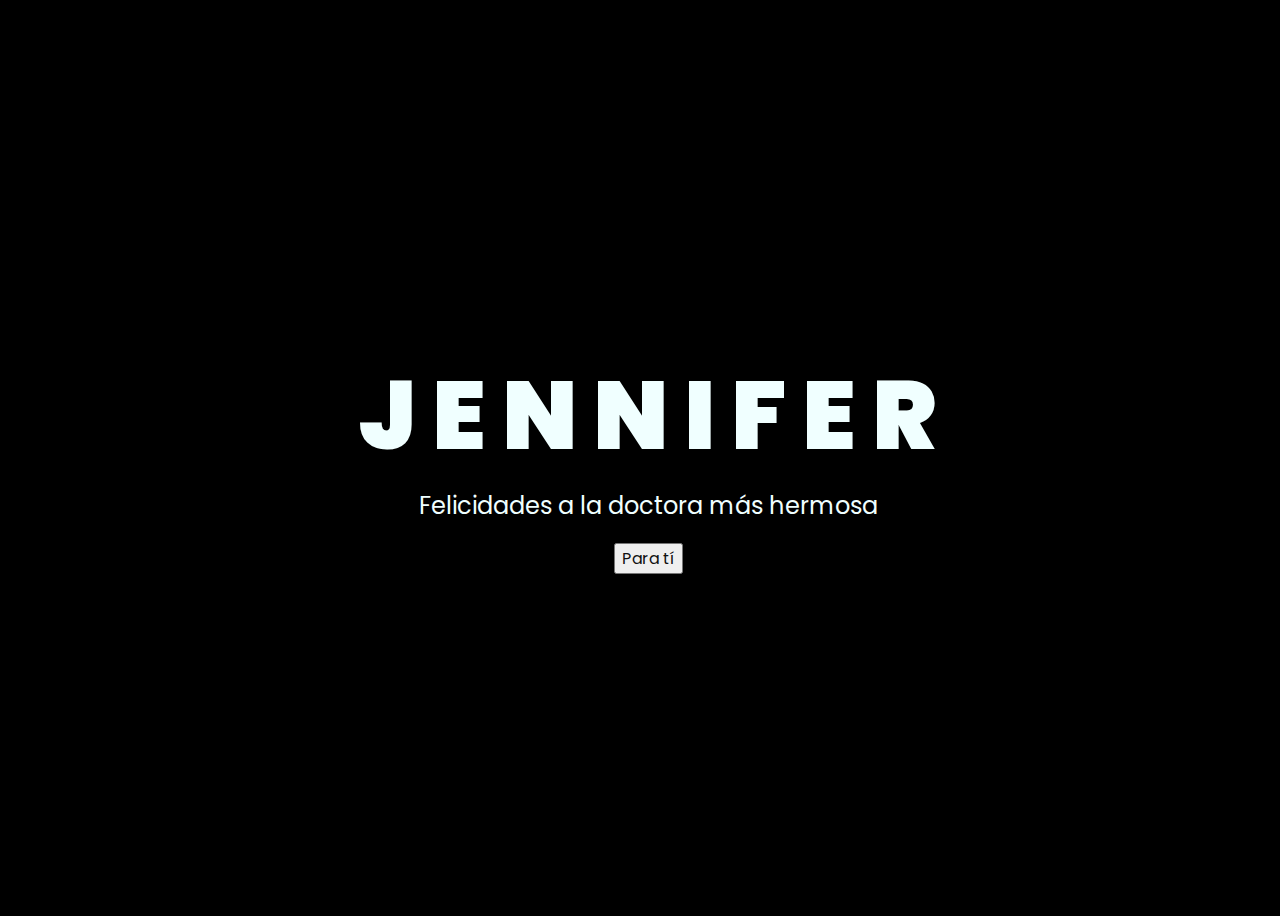
<file: index.html>
<!DOCTYPE html>
<html lang="en">
<head>
    <meta charset="UTF-8">
    <meta http-equiv="X-UA-Compatible" content="IE=edge">
    <meta name="viewport" content="width=device-width, initial-scale=1.0">
    <link rel="stylesheet" href="css/style.css">
    <link rel="icon" href="img/flowers.png" type="image/x-icon">
    <title>Flowers</title>
</head>
<body>
    <div class="greetings">
    <!-- silahkan menambah kata sesuai keinginan dengan <span>text...</span -->
        <span>J</span>
        <span>E</span>
        <span>N</span>
        <span>N</span>
        <span>I</span>
        <span>F</span>
        <span>E</span>
        <span>R</span>
    </div>
    <div class="description">
        <span>Felicidades a la doctora más hermosa</span>
    </div>
    <div class="button">
        <button>
            <a href="flower.html">Para tí</a>
        </button>
        
    </div>
</body>
</html>
</file>
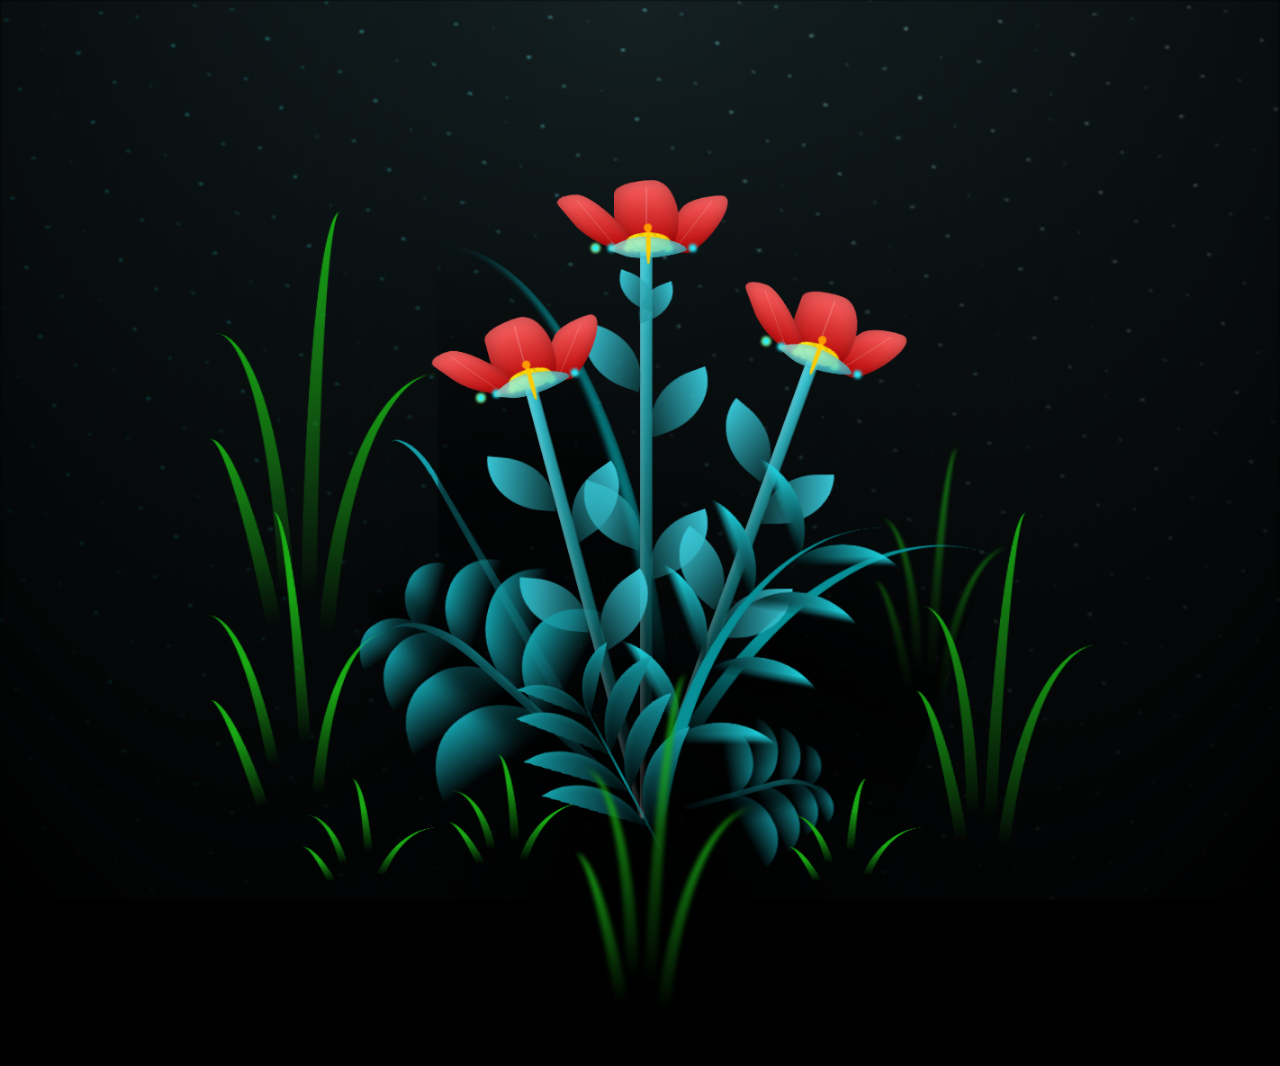
<file: flower.html>
<!DOCTYPE html>
<html lang="en">
<head>
    <meta charset="UTF-8">
    <meta http-equiv="X-UA-Compatible" content="IE=edge">
    <meta name="viewport" content="width=device-width, initial-scale=1.0">
    <link rel="stylesheet" href="css/main.css">
    <link rel="icon" href="img/flowers.png" type="image/x-icon">
    <title>flowers</title>
</head>
<body class="container">
  <!-- Pembuat code: https://codepen.io/mdusmanansari/pen/BamepLe -->
    <div class="night"></div>
    <div class="flowers">
      <div class="flower flower--1">
        <div class="flower__leafs flower__leafs--1">
          <div class="flower__leaf flower__leaf--1"></div>
          <div class="flower__leaf flower__leaf--2"></div>
          <div class="flower__leaf flower__leaf--3"></div>
          <div class="flower__leaf flower__leaf--4"></div>
          <div class="flower__white-circle"></div>
  
          <div class="flower__light flower__light--1"></div>
          <div class="flower__light flower__light--2"></div>
          <div class="flower__light flower__light--3"></div>
          <div class="flower__light flower__light--4"></div>
          <div class="flower__light flower__light--5"></div>
          <div class="flower__light flower__light--6"></div>
          <div class="flower__light flower__light--7"></div>
          <div class="flower__light flower__light--8"></div>
  
        </div>
        <div class="flower__white-circle">
          <div class="flower__stamens"></div> <!-- Estambres -->
          <div class="flower__pistil"></div>  <!-- Pistilo -->
        </div>
        <div class="flower__line">
          <div class="flower__line__leaf flower__line__leaf--1"></div>
          <div class="flower__line__leaf flower__line__leaf--2"></div>
          <div class="flower__line__leaf flower__line__leaf--3"></div>
          <div class="flower__line__leaf flower__line__leaf--4"></div>
          <div class="flower__line__leaf flower__line__leaf--5"></div>
          <div class="flower__line__leaf flower__line__leaf--6"></div>
        </div>
      </div>
  
      <div class="flower flower--2">
        <div class="flower__leafs flower__leafs--2">
          <div class="flower__leaf flower__leaf--1"></div>
          <div class="flower__leaf flower__leaf--2"></div>
          <div class="flower__leaf flower__leaf--3"></div>
          <div class="flower__leaf flower__leaf--4"></div>
          <div class="flower__white-circle"></div>
  
          <div class="flower__light flower__light--1"></div>
          <div class="flower__light flower__light--2"></div>
          <div class="flower__light flower__light--3"></div>
          <div class="flower__light flower__light--4"></div>
          <div class="flower__light flower__light--5"></div>
          <div class="flower__light flower__light--6"></div>
          <div class="flower__light flower__light--7"></div>
          <div class="flower__light flower__light--8"></div>
  
        </div>
        <div class="flower__white-circle">
          <div class="flower__stamens"></div> <!-- Estambres -->
          <div class="flower__pistil"></div>  <!-- Pistilo -->
        </div>
        <div class="flower__line">
          <div class="flower__line__leaf flower__line__leaf--1"></div>
          <div class="flower__line__leaf flower__line__leaf--2"></div>
          <div class="flower__line__leaf flower__line__leaf--3"></div>
          <div class="flower__line__leaf flower__line__leaf--4"></div>
        </div>
      </div>
  
      <div class="flower flower--3">
        <div class="flower__leafs flower__leafs--3">
          <div class="flower__leaf flower__leaf--1"></div>
          <div class="flower__leaf flower__leaf--2"></div>
          <div class="flower__leaf flower__leaf--3"></div>
          <div class="flower__leaf flower__leaf--4"></div>
          <div class="flower__white-circle"></div>
  
          <div class="flower__light flower__light--1"></div>
          <div class="flower__light flower__light--2"></div>
          <div class="flower__light flower__light--3"></div>
          <div class="flower__light flower__light--4"></div>
          <div class="flower__light flower__light--5"></div>
          <div class="flower__light flower__light--6"></div>
          <div class="flower__light flower__light--7"></div>
          <div class="flower__light flower__light--8"></div>
  
        </div>
        <div class="flower__line">
          <div class="flower__line__leaf flower__line__leaf--1"></div>
          <div class="flower__line__leaf flower__line__leaf--2"></div>
          <div class="flower__line__leaf flower__line__leaf--3"></div>
          <div class="flower__line__leaf flower__line__leaf--4"></div>
        </div>
        <div class="flower__white-circle">
          <div class="flower__stamens"></div> <!-- Estambres -->
          <div class="flower__pistil"></div>  <!-- Pistilo -->
        </div>
      </div>
  
      <div class="grow-ans" style="--d:1.2s">
        <div class="flower__g-long">
          <div class="flower__g-long__top"></div>
          <div class="flower__g-long__bottom"></div>
        </div>
      </div>
  
      <div class="growing-grass">
        <div class="flower__grass flower__grass--1">
          <div class="flower__grass--top"></div>
          <div class="flower__grass--bottom"></div>
          <div class="flower__grass__leaf flower__grass__leaf--1"></div>
          <div class="flower__grass__leaf flower__grass__leaf--2"></div>
          <div class="flower__grass__leaf flower__grass__leaf--3"></div>
          <div class="flower__grass__leaf flower__grass__leaf--4"></div>
          <div class="flower__grass__leaf flower__grass__leaf--5"></div>
          <div class="flower__grass__leaf flower__grass__leaf--6"></div>
          <div class="flower__grass__leaf flower__grass__leaf--7"></div>
          <div class="flower__grass__leaf flower__grass__leaf--8"></div>
          <div class="flower__grass__overlay"></div>
        </div>
      </div>
  
      <div class="growing-grass">
        <div class="flower__grass flower__grass--2">
          <div class="flower__grass--top"></div>
          <div class="flower__grass--bottom"></div>
          <div class="flower__grass__leaf flower__grass__leaf--1"></div>
          <div class="flower__grass__leaf flower__grass__leaf--2"></div>
          <div class="flower__grass__leaf flower__grass__leaf--3"></div>
          <div class="flower__grass__leaf flower__grass__leaf--4"></div>
          <div class="flower__grass__leaf flower__grass__leaf--5"></div>
          <div class="flower__grass__leaf flower__grass__leaf--6"></div>
          <div class="flower__grass__leaf flower__grass__leaf--7"></div>
          <div class="flower__grass__leaf flower__grass__leaf--8"></div>
          <div class="flower__grass__overlay"></div>
        </div>
      </div>
  
      <div class="grow-ans" style="--d:2.4s">
        <div class="flower__g-right flower__g-right--1">
          <div class="leaf"></div>
        </div>
      </div>
  
      <div class="grow-ans" style="--d:2.8s">
        <div class="flower__g-right flower__g-right--2">
          <div class="leaf"></div>
        </div>
      </div>
  
      <div class="grow-ans" style="--d:2.8s">
        <div class="flower__g-front">
          <div class="flower__g-front__leaf-wrapper flower__g-front__leaf-wrapper--1">
            <div class="flower__g-front__leaf"></div>
          </div>
          <div class="flower__g-front__leaf-wrapper flower__g-front__leaf-wrapper--2">
            <div class="flower__g-front__leaf"></div>
          </div>
          <div class="flower__g-front__leaf-wrapper flower__g-front__leaf-wrapper--3">
            <div class="flower__g-front__leaf"></div>
          </div>
          <div class="flower__g-front__leaf-wrapper flower__g-front__leaf-wrapper--4">
            <div class="flower__g-front__leaf"></div>
          </div>
          <div class="flower__g-front__leaf-wrapper flower__g-front__leaf-wrapper--5">
            <div class="flower__g-front__leaf"></div>
          </div>
          <div class="flower__g-front__leaf-wrapper flower__g-front__leaf-wrapper--6">
            <div class="flower__g-front__leaf"></div>
          </div>
          <div class="flower__g-front__leaf-wrapper flower__g-front__leaf-wrapper--7">
            <div class="flower__g-front__leaf"></div>
          </div>
          <div class="flower__g-front__leaf-wrapper flower__g-front__leaf-wrapper--8">
            <div class="flower__g-front__leaf"></div>
          </div>
          <div class="flower__g-front__line"></div>
        </div>
      </div>
  
      <div class="grow-ans" style="--d:3.2s">
        <div class="flower__g-fr">
          <div class="leaf"></div>
          <div class="flower__g-fr__leaf flower__g-fr__leaf--1"></div>
          <div class="flower__g-fr__leaf flower__g-fr__leaf--2"></div>
          <div class="flower__g-fr__leaf flower__g-fr__leaf--3"></div>
          <div class="flower__g-fr__leaf flower__g-fr__leaf--4"></div>
          <div class="flower__g-fr__leaf flower__g-fr__leaf--5"></div>
          <div class="flower__g-fr__leaf flower__g-fr__leaf--6"></div>
          <div class="flower__g-fr__leaf flower__g-fr__leaf--7"></div>
          <div class="flower__g-fr__leaf flower__g-fr__leaf--8"></div>
        </div>
      </div>
  
      <div class="long-g long-g--0">
        <div class="grow-ans" style="--d:3s">
          <div class="leaf leaf--0"></div>
        </div>
        <div class="grow-ans" style="--d:2.2s">
          <div class="leaf leaf--1"></div>
        </div>
        <div class="grow-ans" style="--d:3.4s">
          <div class="leaf leaf--2"></div>
        </div>
        <div class="grow-ans" style="--d:3.6s">
          <div class="leaf leaf--3"></div>
        </div>
      </div>
  
      <div class="long-g long-g--1">
        <div class="grow-ans" style="--d:3.6s">
          <div class="leaf leaf--0"></div>
        </div>
        <div class="grow-ans" style="--d:3.8s">
          <div class="leaf leaf--1"></div>
        </div>
        <div class="grow-ans" style="--d:4s">
          <div class="leaf leaf--2"></div>
        </div>
        <div class="grow-ans" style="--d:4.2s">
          <div class="leaf leaf--3"></div>
        </div>
      </div>
  
      <div class="long-g long-g--2">
        <div class="grow-ans" style="--d:4s">
          <div class="leaf leaf--0"></div>
        </div>
        <div class="grow-ans" style="--d:4.2s">
          <div class="leaf leaf--1"></div>
        </div>
        <div class="grow-ans" style="--d:4.4s">
          <div class="leaf leaf--2"></div>
        </div>
        <div class="grow-ans" style="--d:4.6s">
          <div class="leaf leaf--3"></div>
        </div>
      </div>
  
      <div class="long-g long-g--3">
        <div class="grow-ans" style="--d:4s">
          <div class="leaf leaf--0"></div>
        </div>
        <div class="grow-ans" style="--d:4.2s">
          <div class="leaf leaf--1"></div>
        </div>
        <div class="grow-ans" style="--d:3s">
          <div class="leaf leaf--2"></div>
        </div>
        <div class="grow-ans" style="--d:3.6s">
          <div class="leaf leaf--3"></div>
        </div>
      </div>
  
      <div class="long-g long-g--4">
        <div class="grow-ans" style="--d:4s">
          <div class="leaf leaf--0"></div>
        </div>
        <div class="grow-ans" style="--d:4.2s">
          <div class="leaf leaf--1"></div>
        </div>
        <div class="grow-ans" style="--d:3s">
          <div class="leaf leaf--2"></div>
        </div>
        <div class="grow-ans" style="--d:3.6s">
          <div class="leaf leaf--3"></div>
        </div>
      </div>
  
      <div class="long-g long-g--5">
        <div class="grow-ans" style="--d:4s">
          <div class="leaf leaf--0"></div>
        </div>
        <div class="grow-ans" style="--d:4.2s">
          <div class="leaf leaf--1"></div>
        </div>
        <div class="grow-ans" style="--d:3s">
          <div class="leaf leaf--2"></div>
        </div>
        <div class="grow-ans" style="--d:3.6s">
          <div class="leaf leaf--3"></div>
        </div>
      </div>
  
      <div class="long-g long-g--6">
        <div class="grow-ans" style="--d:4.2s">
          <div class="leaf leaf--0"></div>
        </div>
        <div class="grow-ans" style="--d:4.4s">
          <div class="leaf leaf--1"></div>
        </div>
        <div class="grow-ans" style="--d:4.6s">
          <div class="leaf leaf--2"></div>
        </div>
        <div class="grow-ans" style="--d:4.8s">
          <div class="leaf leaf--3"></div>
        </div>
      </div>
  
      <div class="long-g long-g--7">
        <div class="grow-ans" style="--d:3s">
          <div class="leaf leaf--0"></div>
        </div>
        <div class="grow-ans" style="--d:3.2s">
          <div class="leaf leaf--1"></div>
        </div>
        <div class="grow-ans" style="--d:3.5s">
          <div class="leaf leaf--2"></div>
        </div>
        <div class="grow-ans" style="--d:3.6s">
          <div class="leaf leaf--3"></div>
        </div>
      </div>
    </div>
    <script src="main.js"></script>
  </body>
</html>
</file>
<file: css/style.css>
@import url('https://fonts.googleapis.com/css2?family=Poppins:ital,wght@0,500;1,900&display=swap');
*{
    font-family: 'Poppins',cursive;
}
body{
    color: azure;
    width: 100%;
    height: 100vh;
    display: flex;
    flex-direction: column;
    align-items: center;
    justify-content: center;
    background-color: black;
}
.greetings{
    font-size: 6rem;
    font-weight: 900;
}
.greetings > span{
    animation: glow 2.5s ease-in-out infinite;
}
@keyframes glow{
    0%, 100%{
        color: #fff;
        text-shadow: 0 0 12px #39c6d6, 0 0 50px #39c6d6, 0 0 100px #39c6d6;
    }
    10%, 90%{
        color: #111;
        text-shadow: none;
    }
}
.greetings > span:nth-child(2){
    animation-delay: .3s ;
}
.greetings > span:nth-child(3){
    animation-delay: .4s ;
}
.greetings > span:nth-child(4){
    animation-delay: .6s;
}
.greetings > span:nth-child(5){
    animation-delay: 8s;
}
.greetings > span:nth-child(6){
    animation-delay: 1s;
}
.greetings > span:nth-child(7){
    animation-delay: 1.2s;
}

.description{
    font-size: 1.5rem;
    margin-bottom: 20px;
}

.button a{
    text-decoration: none;
    font-size: 1rem;
    color: #111;
}

@media screen and (max-width:574px){
    .greetings{
        display: block;
        font-size: 3rem;
        font-weight: 500;
        text-align: center;
    }
    .description{
        font-size: 1rem;
    }
    
    .button a{
        font-size: .5rem;
    }
}
</file>
<file: css/main.css>
*,
*::after,
*::before {
  padding: 0;
  margin: 0;
  box-sizing: border-box;
}

:root {
  --dark-color: #000;
}

body {
  display: flex;
  align-items: flex-end;
  justify-content: center;
  min-height: 100vh;
  background-color: var(--dark-color);
  overflow: hidden;
  perspective: 1000px;
}

.night {
  position: fixed;
  left: 50%;
  top: 0;
  transform: translateX(-50%);
  width: 100%;
  height: 100%;
  filter: blur(0.1vmin);
  background-image: radial-gradient(ellipse at top, transparent 0%, var(--dark-color)), radial-gradient(ellipse at bottom, var(--dark-color), rgba(145, 233, 255, 0.2)), repeating-linear-gradient(220deg, rgb(0, 0, 0) 0px, rgb(0, 0, 0) 19px, transparent 19px, transparent 22px), repeating-linear-gradient(189deg, rgb(0, 0, 0) 0px, rgb(0, 0, 0) 19px, transparent 19px, transparent 22px), repeating-linear-gradient(148deg, rgb(0, 0, 0) 0px, rgb(0, 0, 0) 19px, transparent 19px, transparent 22px), linear-gradient(90deg, rgb(0, 255, 250), rgb(240, 240, 240));
}

.flowers {
  position: relative;
  transform: scale(0.9);
}

.flower {
  position: absolute;
  bottom: 10vmin;
  transform-origin: bottom center;
  z-index: 10;
  --fl-speed: 0.8s;
}
.flower--1 {
  -webkit-animation: moving-flower-1 4s linear infinite;
          animation: moving-flower-1 4s linear infinite;
}
.flower--1 .flower__line {
  height: 70vmin;
  -webkit-animation-delay: 0.3s;
          animation-delay: 0.3s;
}
.flower--1 .flower__line__leaf--1 {
  -webkit-animation: blooming-leaf-right var(--fl-speed) 1.6s backwards;
          animation: blooming-leaf-right var(--fl-speed) 1.6s backwards;
}
.flower--1 .flower__line__leaf--2 {
  -webkit-animation: blooming-leaf-right var(--fl-speed) 1.4s backwards;
          animation: blooming-leaf-right var(--fl-speed) 1.4s backwards;
}
.flower--1 .flower__line__leaf--3 {
  -webkit-animation: blooming-leaf-left var(--fl-speed) 1.2s backwards;
          animation: blooming-leaf-left var(--fl-speed) 1.2s backwards;
}
.flower--1 .flower__line__leaf--4 {
  -webkit-animation: blooming-leaf-left var(--fl-speed) 1s backwards;
          animation: blooming-leaf-left var(--fl-speed) 1s backwards;
}
.flower--1 .flower__line__leaf--5 {
  -webkit-animation: blooming-leaf-right var(--fl-speed) 1.8s backwards;
          animation: blooming-leaf-right var(--fl-speed) 1.8s backwards;
}
.flower--1 .flower__line__leaf--6 {
  -webkit-animation: blooming-leaf-left var(--fl-speed) 2s backwards;
          animation: blooming-leaf-left var(--fl-speed) 2s backwards;
}
.flower--2 {
  left: 50%;
  transform: rotate(20deg);
  -webkit-animation: moving-flower-2 4s linear infinite;
          animation: moving-flower-2 4s linear infinite;
}
.flower--2 .flower__line {
  height: 60vmin;
  -webkit-animation-delay: 0.6s;
          animation-delay: 0.6s;
}
.flower--2 .flower__line__leaf--1 {
  -webkit-animation: blooming-leaf-right var(--fl-speed) 1.9s backwards;
          animation: blooming-leaf-right var(--fl-speed) 1.9s backwards;
}
.flower--2 .flower__line__leaf--2 {
  -webkit-animation: blooming-leaf-right var(--fl-speed) 1.7s backwards;
          animation: blooming-leaf-right var(--fl-speed) 1.7s backwards;
}
.flower--2 .flower__line__leaf--3 {
  -webkit-animation: blooming-leaf-left var(--fl-speed) 1.5s backwards;
          animation: blooming-leaf-left var(--fl-speed) 1.5s backwards;
}
.flower--2 .flower__line__leaf--4 {
  -webkit-animation: blooming-leaf-left var(--fl-speed) 1.3s backwards;
          animation: blooming-leaf-left var(--fl-speed) 1.3s backwards;
}
.flower--3 {
  left: 50%;
  transform: rotate(-15deg);
  -webkit-animation: moving-flower-3 4s linear infinite;
          animation: moving-flower-3 4s linear infinite;
}
.flower--3 .flower__line {
  -webkit-animation-delay: 0.9s;
          animation-delay: 0.9s;
}
.flower--3 .flower__line__leaf--1 {
  -webkit-animation: blooming-leaf-right var(--fl-speed) 2.5s backwards;
          animation: blooming-leaf-right var(--fl-speed) 2.5s backwards;
}
.flower--3 .flower__line__leaf--2 {
  -webkit-animation: blooming-leaf-right var(--fl-speed) 2.3s backwards;
          animation: blooming-leaf-right var(--fl-speed) 2.3s backwards;
}
.flower--3 .flower__line__leaf--3 {
  -webkit-animation: blooming-leaf-left var(--fl-speed) 2.1s backwards;
          animation: blooming-leaf-left var(--fl-speed) 2.1s backwards;
}
.flower--3 .flower__line__leaf--4 {
  -webkit-animation: blooming-leaf-left var(--fl-speed) 1.9s backwards;
          animation: blooming-leaf-left var(--fl-speed) 1.9s backwards;
}
.flower__leafs {
  position: relative;
  -webkit-animation: blooming-flower 2s backwards;
          animation: blooming-flower 2s backwards;
}
.flower__leafs--1 {
  -webkit-animation-delay: 1.1s;
          animation-delay: 1.1s;
}
.flower__leafs--2 {
  -webkit-animation-delay: 1.4s;
          animation-delay: 1.4s;
}
.flower__leafs--3 {
  -webkit-animation-delay: 1.7s;
          animation-delay: 1.7s;
}
.flower__leafs::after {
  content: "";
  position: absolute;
  left: 0;
  top: 0;
  transform: translate(-50%, -100%);
  width: 8vmin;
  height: 8vmin;
  background-color: #;
  filter: blur(10vmin);
}
.flower__leaf::before {
  content: '';
  position: absolute;
  top: 10%;
  left: 50%;
  width: 1px;
  height: 80%;
  background-color: rgba(255, 255, 255, 0.3);
  transform: translateX(-50%);
}
.flower__leaf {
  position: absolute;
  bottom: 0;
  left: 50%;
  width: 8vmin;
  height: 11vmin;
  border-radius: 60% 40% 20% 80%/20% 60% 40% 50%;
  background-color: #ff4d4d;
  background-image: linear-gradient(to top, #b30000, #ff6666);
  transform-origin: bottom center;
  opacity: 1;
  box-shadow: inset 0 0 2vmin rgba(0, 0, 0, 0.3);
}
.flower__leaf--1 {
  transform: translate(-10%, 1%) rotateY(40deg) rotateX(-50deg);
}
.flower__leaf--2 {
  transform: translate(-50%, -4%) rotateX(40deg);
}
.flower__leaf--3 {
  transform: translate(-90%, 0%) rotateY(45deg) rotateX(50deg);
}
.flower__leaf--4 {
  width: 8vmin;
  height: 8vmin;
  transform-origin: bottom left;
  border-radius: 60% 40% 20% 80%/20% 60% 40% 50%;
  transform: translate(0%, 18%) rotateX(70deg) rotate(-43deg);
  background-image: linear-gradient(to top, #39c6d6, #a7ffee);
  z-index: 1;
  opacity: 0.8;
}
.flower__white-circle {
  position: absolute;
  left: -3.5vmin;
  top: -3vmin;
  width: 9vmin;
  height: 4vmin;
  border-radius: 50%;
  background-color: #yellow;
}
.flower__white-circle::after {
  content: "";
  position: absolute;
  left: 50%;
  top: 45%;
  transform: translate(-50%, -50%);
  width: 60%;
  height: 60%;
  border-radius: inherit;
  background-image: repeating-linear-gradient(135deg, rgba(0, 0, 0, 0.03) 0px, rgba(0, 0, 0, 0.03) 1px, transparent 1px, transparent 12px), repeating-linear-gradient(45deg, rgba(0, 0, 0, 0.03) 0px, rgba(0, 0, 0, 0.03) 1px, transparent 1px, transparent 12px), repeating-linear-gradient(67.5deg, rgba(0, 0, 0, 0.03) 0px, rgba(0, 0, 0, 0.03) 1px, transparent 1px, transparent 12px), repeating-linear-gradient(135deg, rgba(0, 0, 0, 0.03) 0px, rgba(0, 0, 0, 0.03) 1px, transparent 1px, transparent 12px), repeating-linear-gradient(45deg, rgba(0, 0, 0, 0.03) 0px, rgba(0, 0, 0, 0.03) 1px, transparent 1px, transparent 12px), repeating-linear-gradient(112.5deg, rgba(0, 0, 0, 0.03) 0px, rgba(0, 0, 0, 0.03) 1px, transparent 1px, transparent 12px), repeating-linear-gradient(112.5deg, rgba(0, 0, 0, 0.03) 0px, rgba(0, 0, 0, 0.03) 1px, transparent 1px, transparent 12px), repeating-linear-gradient(45deg, rgba(0, 0, 0, 0.03) 0px, rgba(0, 0, 0, 0.03) 1px, transparent 1px, transparent 12px), repeating-linear-gradient(22.5deg, rgba(0, 0, 0, 0.03) 0px, rgba(0, 0, 0, 0.03) 1px, transparent 1px, transparent 12px), repeating-linear-gradient(45deg, rgba(0, 0, 0, 0.03) 0px, rgba(0, 0, 0, 0.03) 1px, transparent 1px, transparent 12px), repeating-linear-gradient(22.5deg, rgba(0, 0, 0, 0.03) 0px, rgba(0, 0, 0, 0.03) 1px, transparent 1px, transparent 12px), repeating-linear-gradient(135deg, rgba(0, 0, 0, 0.03) 0px, rgba(0, 0, 0, 0.03) 1px, transparent 1px, transparent 12px), repeating-linear-gradient(157.5deg, rgba(0, 0, 0, 0.03) 0px, rgba(0, 0, 0, 0.03) 1px, transparent 1px, transparent 12px), repeating-linear-gradient(67.5deg, rgba(0, 0, 0, 0.03) 0px, rgba(0, 0, 0, 0.03) 1px, transparent 1px, transparent 12px), repeating-linear-gradient(67.5deg, rgba(0, 0, 0, 0.03) 0px, rgba(0, 0, 0, 0.03) 1px, transparent 1px, transparent 12px), linear-gradient(90deg, rgb(255, 235, 18), rgb(255, 206, 0));
}
.flower__stamens {
  position: absolute;
  top: 50%;
  left: 50%;
  transform: translate(-50%, -50%);
  width: 4vmin;
  height: 4vmin;
  display: flex;
  justify-content: space-around;
  align-items: center;
}

.flower__stamens::before, 
.flower__stamens::after {
  content: '';
  position: absolute;
  width: 0.3vmin;
  height: 3vmin;
  background-color: #a0522d; /* Color marrón para los filamentos */
  border-radius: 50%;
  transform-origin: bottom center;
  transform: rotate(20deg); /* Ajusta el ángulo de los estambres */
}

.flower__stamens::before {
  transform: rotate(-20deg);
}
.flower__pistil {
  position: absolute;
  top: 50%;
  left: 50%;
  transform: translate(-50%, -50%);
  width: 0.5vmin;
  height: 5vmin;
  background-color: #ffcc00; /* Amarillo para el pistilo */
  border-radius: 50%;
  z-index: 1; /* Aparece sobre los estambres */
}

.flower__pistil::after {
  content: '';
  position: absolute;
  top: 0;
  left: 50%;
  transform: translateX(-50%);
  width: 1vmin;
  height: 1vmin;
  background-color: #ff9900; /* Color más oscuro para la punta */
  border-radius: 50%;
}
.flower__line {
  height: 55vmin;
  width: 1.5vmin;
  background-image: linear-gradient(to left, rgba(0, 0, 0, 0.2), transparent, rgba(255, 255, 255, 0.2)), linear-gradient(to top, transparent 10%, #14757a, #39c6d6);
  box-shadow: inset 0 0 2px rgba(0, 0, 0, 0.5);
  -webkit-animation: grow-flower-tree 4s backwards;
          animation: grow-flower-tree 4s backwards;
}
.flower__line__leaf {
  --w: 7vmin;
  --h: calc(var(--w) + 2vmin);
  position: absolute;
  top: 20%;
  left: 90%;
  width: var(--w);
  height: var(--h);
  border-top-right-radius: var(--h);
  border-bottom-left-radius: var(--h);
  background-image: linear-gradient(to top, rgba(20, 117, 122, 0.4), #39c6d6);
}
.flower__line__leaf--1 {
  transform: rotate(70deg) rotateY(30deg);
}
.flower__line__leaf--2 {
  top: 45%;
  transform: rotate(70deg) rotateY(30deg);
}
.flower__line__leaf--3, .flower__line__leaf--4, .flower__line__leaf--6 {
  border-top-right-radius: 0;
  border-bottom-left-radius: 0;
  border-top-left-radius: var(--h);
  border-bottom-right-radius: var(--h);
  left: -460%;
  top: 12%;
  transform: rotate(-70deg) rotateY(30deg);
}
.flower__line__leaf--4 {
  top: 40%;
}
.flower__line__leaf--5 {
  top: 0;
  transform-origin: left;
  transform: rotate(70deg) rotateY(30deg) scale(0.6);
}
.flower__line__leaf--6 {
  top: -2%;
  left: -450%;
  transform-origin: right;
  transform: rotate(-70deg) rotateY(30deg) scale(0.6);
}
.flower__light {
  position: absolute;
  bottom: 0vmin;
  width: 1vmin;
  height: 1vmin;
  background-color: rgb(255, 251, 0);
  border-radius: 50%;
  filter: blur(0.2vmin);
  -webkit-animation: light-ans 4s linear infinite backwards;
          animation: light-ans 4s linear infinite backwards;
}
.flower__light:nth-child(odd) {
  background-color: #23f0ff;
}
.flower__light--1 {
  left: -2vmin;
  -webkit-animation-delay: 1s;
          animation-delay: 1s;
}
.flower__light--2 {
  left: 3vmin;
  -webkit-animation-delay: 0.5s;
          animation-delay: 0.5s;
}
.flower__light--3 {
  left: -6vmin;
  -webkit-animation-delay: 0.3s;
          animation-delay: 0.3s;
}
.flower__light--4 {
  left: 6vmin;
  -webkit-animation-delay: 0.9s;
          animation-delay: 0.9s;
}
.flower__light--5 {
  left: -1vmin;
  -webkit-animation-delay: 1.5s;
          animation-delay: 1.5s;
}
.flower__light--6 {
  left: -4vmin;
  -webkit-animation-delay: 3s;
          animation-delay: 3s;
}
.flower__light--7 {
  left: 3vmin;
  -webkit-animation-delay: 2s;
          animation-delay: 2s;
}
.flower__light--8 {
  left: -6vmin;
  -webkit-animation-delay: 3.5s;
          animation-delay: 3.5s;
}
.flower__grass {
  --c: #159faa;
  --line-w: 1.5vmin;
  position: absolute;
  bottom: 12vmin;
  left: -7vmin;
  display: flex;
  flex-direction: column;
  align-items: flex-end;
  z-index: 20;
  transform-origin: bottom center;
  transform: rotate(-48deg) rotateY(40deg);
}
.flower__grass--1 {
  -webkit-animation: moving-grass 2s linear infinite;
          animation: moving-grass 2s linear infinite;
}
.flower__grass--2 {
  left: 2vmin;
  bottom: 10vmin;
  transform: scale(0.5) rotate(75deg) rotateX(10deg) rotateY(-200deg);
  opacity: 0.8;
  z-index: 0;
  -webkit-animation: moving-grass--2 1.5s linear infinite;
          animation: moving-grass--2 1.5s linear infinite;
}
.flower__grass--top {
  width: 7vmin;
  height: 10vmin;
  border-top-right-radius: 100%;
  border-right: var(--line-w) solid var(--c);
  transform-origin: bottom center;
  transform: rotate(-2deg);
}
.flower__grass--bottom {
  margin-top: -2px;
  width: var(--line-w);
  height: 25vmin;
  background-image: linear-gradient(to top, transparent, var(--c));
}
.flower__grass__leaf {
  --size: 10vmin;
  position: absolute;
  width: calc(var(--size) * 2.1);
  height: var(--size);
  border-top-left-radius: var(--size);
  border-top-right-radius: var(--size);
  background-image: linear-gradient(to top, transparent, transparent 30%, var(--c));
  z-index: 100;
}
.flower__grass__leaf--1 {
  top: -6%;
  left: 30%;
  --size: 6vmin;
  transform: rotate(-20deg);
  -webkit-animation: growing-grass-ans--1 2s 2.6s backwards;
          animation: growing-grass-ans--1 2s 2.6s backwards;
}
@-webkit-keyframes growing-grass-ans--1 {
  0% {
    transform-origin: bottom left;
    transform: rotate(-20deg) scale(0);
  }
}
@keyframes growing-grass-ans--1 {
  0% {
    transform-origin: bottom left;
    transform: rotate(-20deg) scale(0);
  }
}
.flower__grass__leaf--2 {
  top: -5%;
  left: -110%;
  --size: 6vmin;
  transform: rotate(10deg);
  -webkit-animation: growing-grass-ans--2 2s 2.4s linear backwards;
          animation: growing-grass-ans--2 2s 2.4s linear backwards;
}
@-webkit-keyframes growing-grass-ans--2 {
  0% {
    transform-origin: bottom right;
    transform: rotate(10deg) scale(0);
  }
}
@keyframes growing-grass-ans--2 {
  0% {
    transform-origin: bottom right;
    transform: rotate(10deg) scale(0);
  }
}
.flower__grass__leaf--3 {
  top: 5%;
  left: 60%;
  --size: 8vmin;
  transform: rotate(-18deg) rotateX(-20deg);
  -webkit-animation: growing-grass-ans--3 2s 2.2s linear backwards;
          animation: growing-grass-ans--3 2s 2.2s linear backwards;
}
@-webkit-keyframes growing-grass-ans--3 {
  0% {
    transform-origin: bottom left;
    transform: rotate(-18deg) rotateX(-20deg) scale(0);
  }
}
@keyframes growing-grass-ans--3 {
  0% {
    transform-origin: bottom left;
    transform: rotate(-18deg) rotateX(-20deg) scale(0);
  }
}
.flower__grass__leaf--4 {
  top: 6%;
  left: -135%;
  --size: 8vmin;
  transform: rotate(2deg);
  -webkit-animation: growing-grass-ans--4 2s 2s linear backwards;
          animation: growing-grass-ans--4 2s 2s linear backwards;
}
@-webkit-keyframes growing-grass-ans--4 {
  0% {
    transform-origin: bottom right;
    transform: rotate(2deg) scale(0);
  }
}
@keyframes growing-grass-ans--4 {
  0% {
    transform-origin: bottom right;
    transform: rotate(2deg) scale(0);
  }
}
.flower__grass__leaf--5 {
  top: 20%;
  left: 60%;
  --size: 10vmin;
  transform: rotate(-24deg) rotateX(-20deg);
  -webkit-animation: growing-grass-ans--5 2s 1.8s linear backwards;
          animation: growing-grass-ans--5 2s 1.8s linear backwards;
}
@-webkit-keyframes growing-grass-ans--5 {
  0% {
    transform-origin: bottom left;
    transform: rotate(-24deg) rotateX(-20deg) scale(0);
  }
}
@keyframes growing-grass-ans--5 {
  0% {
    transform-origin: bottom left;
    transform: rotate(-24deg) rotateX(-20deg) scale(0);
  }
}
.flower__grass__leaf--6 {
  top: 22%;
  left: -180%;
  --size: 10vmin;
  transform: rotate(10deg);
  -webkit-animation: growing-grass-ans--6 2s 1.6s linear backwards;
          animation: growing-grass-ans--6 2s 1.6s linear backwards;
}
@-webkit-keyframes growing-grass-ans--6 {
  0% {
    transform-origin: bottom right;
    transform: rotate(10deg) scale(0);
  }
}
@keyframes growing-grass-ans--6 {
  0% {
    transform-origin: bottom right;
    transform: rotate(10deg) scale(0);
  }
}
.flower__grass__leaf--7 {
  top: 39%;
  left: 70%;
  --size: 10vmin;
  transform: rotate(-10deg);
  -webkit-animation: growing-grass-ans--7 2s 1.4s linear backwards;
          animation: growing-grass-ans--7 2s 1.4s linear backwards;
}
@-webkit-keyframes growing-grass-ans--7 {
  0% {
    transform-origin: bottom left;
    transform: rotate(-10deg) scale(0);
  }
}
@keyframes growing-grass-ans--7 {
  0% {
    transform-origin: bottom left;
    transform: rotate(-10deg) scale(0);
  }
}
.flower__grass__leaf--8 {
  top: 40%;
  left: -215%;
  --size: 11vmin;
  transform: rotate(10deg);
  -webkit-animation: growing-grass-ans--8 2s 1.2s linear backwards;
          animation: growing-grass-ans--8 2s 1.2s linear backwards;
}
@-webkit-keyframes growing-grass-ans--8 {
  0% {
    transform-origin: bottom right;
    transform: rotate(10deg) scale(0);
  }
}
@keyframes growing-grass-ans--8 {
  0% {
    transform-origin: bottom right;
    transform: rotate(10deg) scale(0);
  }
}
.flower__grass__overlay {
  position: absolute;
  top: -10%;
  right: 0%;
  width: 100%;
  height: 100%;
  background-color: rgba(0, 0, 0, 0.6);
  filter: blur(1.5vmin);
  z-index: 100;
}
.flower__g-long {
  --w: 2vmin;
  --h: 6vmin;
  --c: #159faa;
  position: absolute;
  bottom: 10vmin;
  left: -3vmin;
  transform-origin: bottom center;
  transform: rotate(-30deg) rotateY(-20deg);
  display: flex;
  flex-direction: column;
  align-items: flex-end;
  -webkit-animation: flower-g-long-ans 3s linear infinite;
          animation: flower-g-long-ans 3s linear infinite;
}
@-webkit-keyframes flower-g-long-ans {
  0%, 100% {
    transform: rotate(-30deg) rotateY(-20deg);
  }
  50% {
    transform: rotate(-32deg) rotateY(-20deg);
  }
}
@keyframes flower-g-long-ans {
  0%, 100% {
    transform: rotate(-30deg) rotateY(-20deg);
  }
  50% {
    transform: rotate(-32deg) rotateY(-20deg);
  }
}
.flower__g-long__top {
  top: calc(var(--h) * -1);
  width: calc(var(--w) + 1vmin);
  height: var(--h);
  border-top-right-radius: 100%;
  border-right: 0.7vmin solid var(--c);
  transform: translate(-0.7vmin, 1vmin);
}
.flower__g-long__bottom {
  width: var(--w);
  height: 50vmin;
  transform-origin: bottom center;
  background-image: linear-gradient(to top, transparent 30%, var(--c));
  box-shadow: inset 0 0 2px rgba(0, 0, 0, 0.5);
  -webkit-clip-path: polygon(35% 0, 65% 1%, 100% 100%, 0% 100%);
          clip-path: polygon(35% 0, 65% 1%, 100% 100%, 0% 100%);
}
.flower__g-right {
  position: absolute;
  bottom: 6vmin;
  left: -2vmin;
  transform-origin: bottom left;
  transform: rotate(20deg);
}
.flower__g-right .leaf {
  width: 30vmin;
  height: 50vmin;
  border-top-left-radius: 100%;
  border-left: 2vmin solid #079097;
  background-image: linear-gradient(to bottom, transparent, var(--dark-color) 60%);
  -webkit-mask-image: linear-gradient(to top, transparent 30%, #079097 60%);
}
.flower__g-right--1 {
  -webkit-animation: flower-g-right-ans 2.5s linear infinite;
          animation: flower-g-right-ans 2.5s linear infinite;
}
.flower__g-right--2 {
  left: 5vmin;
  transform: rotateY(-180deg);
  -webkit-animation: flower-g-right-ans--2 3s linear infinite;
          animation: flower-g-right-ans--2 3s linear infinite;
}
.flower__g-right--2 .leaf {
  height: 75vmin;
  filter: blur(0.3vmin);
  opacity: 0.8;
}
@-webkit-keyframes flower-g-right-ans {
  0%, 100% {
    transform: rotate(20deg);
  }
  50% {
    transform: rotate(24deg) rotateX(-20deg);
  }
}
@keyframes flower-g-right-ans {
  0%, 100% {
    transform: rotate(20deg);
  }
  50% {
    transform: rotate(24deg) rotateX(-20deg);
  }
}
@-webkit-keyframes flower-g-right-ans--2 {
  0%, 100% {
    transform: rotateY(-180deg) rotate(0deg) rotateX(-20deg);
  }
  50% {
    transform: rotateY(-180deg) rotate(6deg) rotateX(-20deg);
  }
}
@keyframes flower-g-right-ans--2 {
  0%, 100% {
    transform: rotateY(-180deg) rotate(0deg) rotateX(-20deg);
  }
  50% {
    transform: rotateY(-180deg) rotate(6deg) rotateX(-20deg);
  }
}
.flower__g-front {
  position: absolute;
  bottom: 6vmin;
  left: 2.5vmin;
  z-index: 100;
  transform-origin: bottom center;
  transform: rotate(-28deg) rotateY(30deg) scale(1.04);
  -webkit-animation: flower__g-front-ans 2s linear infinite;
          animation: flower__g-front-ans 2s linear infinite;
}
@-webkit-keyframes flower__g-front-ans {
  0%, 100% {
    transform: rotate(-28deg) rotateY(30deg) scale(1.04);
  }
  50% {
    transform: rotate(-35deg) rotateY(40deg) scale(1.04);
  }
}
@keyframes flower__g-front-ans {
  0%, 100% {
    transform: rotate(-28deg) rotateY(30deg) scale(1.04);
  }
  50% {
    transform: rotate(-35deg) rotateY(40deg) scale(1.04);
  }
}
.flower__g-front__line {
  width: 0.3vmin;
  height: 20vmin;
  background-image: linear-gradient(to top, transparent, #079097, transparent 100%);
  position: relative;
}
.flower__g-front__leaf-wrapper {
  position: absolute;
  top: 0;
  left: 0;
  transform-origin: bottom left;
  transform: rotate(10deg);
}
.flower__g-front__leaf-wrapper:nth-child(even) {
  left: 0vmin;
  transform: rotateY(-180deg) rotate(5deg);
  -webkit-animation: flower__g-front__leaf-left-ans 1s ease-in backwards;
          animation: flower__g-front__leaf-left-ans 1s ease-in backwards;
}
.flower__g-front__leaf-wrapper:nth-child(odd) {
  -webkit-animation: flower__g-front__leaf-ans 1s ease-in backwards;
          animation: flower__g-front__leaf-ans 1s ease-in backwards;
}
.flower__g-front__leaf-wrapper--1 {
  top: -8vmin;
  transform: scale(0.7);
  -webkit-animation: flower__g-front__leaf-ans 1s 5.5s ease-in backwards !important;
          animation: flower__g-front__leaf-ans 1s 5.5s ease-in backwards !important;
}
.flower__g-front__leaf-wrapper--2 {
  top: -8vmin;
  transform: rotateY(-180deg) scale(0.7) !important;
  -webkit-animation: flower__g-front__leaf-left-ans-2 1s 4.6s ease-in backwards !important;
          animation: flower__g-front__leaf-left-ans-2 1s 4.6s ease-in backwards !important;
}
.flower__g-front__leaf-wrapper--3 {
  top: -3vmin;
  -webkit-animation: flower__g-front__leaf-ans 1s 4.6s ease-in backwards;
          animation: flower__g-front__leaf-ans 1s 4.6s ease-in backwards;
}
.flower__g-front__leaf-wrapper--4 {
  top: -3vmin;
  transform: rotateY(-180deg) scale(0.9) !important;
  -webkit-animation: flower__g-front__leaf-left-ans-2 1s 4.6s ease-in backwards !important;
          animation: flower__g-front__leaf-left-ans-2 1s 4.6s ease-in backwards !important;
}
@-webkit-keyframes flower__g-front__leaf-left-ans-2 {
  0% {
    transform: rotateY(-180deg) scale(0);
  }
}
@keyframes flower__g-front__leaf-left-ans-2 {
  0% {
    transform: rotateY(-180deg) scale(0);
  }
}
.flower__g-front__leaf-wrapper--5, .flower__g-front__leaf-wrapper--6 {
  top: 2vmin;
}
.flower__g-front__leaf-wrapper--7, .flower__g-front__leaf-wrapper--8 {
  top: 6.5vmin;
}
.flower__g-front__leaf-wrapper--2 {
  -webkit-animation-delay: 5.2s !important;
          animation-delay: 5.2s !important;
}
.flower__g-front__leaf-wrapper--3 {
  -webkit-animation-delay: 4.9s !important;
          animation-delay: 4.9s !important;
}
.flower__g-front__leaf-wrapper--5 {
  -webkit-animation-delay: 4.3s !important;
          animation-delay: 4.3s !important;
}
.flower__g-front__leaf-wrapper--6 {
  -webkit-animation-delay: 4.1s !important;
          animation-delay: 4.1s !important;
}
.flower__g-front__leaf-wrapper--7 {
  -webkit-animation-delay: 3.8s !important;
          animation-delay: 3.8s !important;
}
.flower__g-front__leaf-wrapper--8 {
  -webkit-animation-delay: 3.5s !important;
          animation-delay: 3.5s !important;
}
@-webkit-keyframes flower__g-front__leaf-ans {
  0% {
    transform: rotate(10deg) scale(0);
  }
}
@keyframes flower__g-front__leaf-ans {
  0% {
    transform: rotate(10deg) scale(0);
  }
}
@-webkit-keyframes flower__g-front__leaf-left-ans {
  0% {
    transform: rotateY(-180deg) rotate(5deg) scale(0);
  }
}
@keyframes flower__g-front__leaf-left-ans {
  0% {
    transform: rotateY(-180deg) rotate(5deg) scale(0);
  }
}
.flower__g-front__leaf {
  width: 10vmin;
  height: 10vmin;
  border-radius: 100% 0% 0% 100%/100% 100% 0% 0%;
  box-shadow: inset 0 2px 1vmin hsla(184deg, 97%, 58%, 0.2);
  background-image: linear-gradient(to bottom left, transparent, var(--dark-color)), linear-gradient(to bottom right, #159faa 50%, transparent 50%, transparent);
  -webkit-mask-image: linear-gradient(to bottom right, #159faa 50%, transparent 50%, transparent);
  mask-image: linear-gradient(to bottom right, #159faa 50%, transparent 50%, transparent);
}
.flower__g-fr {
  position: absolute;
  bottom: -4vmin;
  left: vmin;
  transform-origin: bottom left;
  z-index: 10;
  -webkit-animation: flower__g-fr-ans 2s linear infinite;
          animation: flower__g-fr-ans 2s linear infinite;
}
@-webkit-keyframes flower__g-fr-ans {
  0%, 100% {
    transform: rotate(2deg);
  }
  50% {
    transform: rotate(4deg);
  }
}
@keyframes flower__g-fr-ans {
  0%, 100% {
    transform: rotate(2deg);
  }
  50% {
    transform: rotate(4deg);
  }
}
.flower__g-fr .leaf {
  width: 30vmin;
  height: 50vmin;
  border-top-left-radius: 100%;
  border-left: 2vmin solid #079097;
  -webkit-mask-image: linear-gradient(to top, transparent 25%, #079097 50%);
  position: relative;
  z-index: 1;
}
.flower__g-fr__leaf {
  position: absolute;
  top: 0;
  left: 0;
  width: 10vmin;
  height: 10vmin;
  border-radius: 100% 0% 0% 100%/100% 100% 0% 0%;
  box-shadow: inset 0 2px 1vmin hsla(184deg, 97%, 58%, 0.2);
  background-image: linear-gradient(to bottom left, transparent, var(--dark-color) 98%), linear-gradient(to bottom right, #23f0ff 45%, transparent 50%, transparent);
  -webkit-mask-image: linear-gradient(135deg, #159faa 40%, transparent 50%, transparent);
}
.flower__g-fr__leaf--1 {
  left: 20vmin;
  transform: rotate(45deg);
  -webkit-animation: flower__g-fr-leaft-ans-1 0.5s 5.2s linear backwards;
          animation: flower__g-fr-leaft-ans-1 0.5s 5.2s linear backwards;
}
@-webkit-keyframes flower__g-fr-leaft-ans-1 {
  0% {
    transform-origin: left;
    transform: rotate(45deg) scale(0);
  }
}
@keyframes flower__g-fr-leaft-ans-1 {
  0% {
    transform-origin: left;
    transform: rotate(45deg) scale(0);
  }
}
.flower__g-fr__leaf--2 {
  left: 12vmin;
  top: -7vmin;
  transform: rotate(25deg) rotateY(-180deg);
  -webkit-animation: flower__g-fr-leaft-ans-6 0.5s 5s linear backwards;
          animation: flower__g-fr-leaft-ans-6 0.5s 5s linear backwards;
}
.flower__g-fr__leaf--3 {
  left: 15vmin;
  top: 6vmin;
  transform: rotate(55deg);
  -webkit-animation: flower__g-fr-leaft-ans-5 0.5s 4.8s linear backwards;
          animation: flower__g-fr-leaft-ans-5 0.5s 4.8s linear backwards;
}
.flower__g-fr__leaf--4 {
  left: 6vmin;
  top: -2vmin;
  transform: rotate(25deg) rotateY(-180deg);
  -webkit-animation: flower__g-fr-leaft-ans-6 0.5s 4.6s linear backwards;
          animation: flower__g-fr-leaft-ans-6 0.5s 4.6s linear backwards;
}
.flower__g-fr__leaf--5 {
  left: 10vmin;
  top: 14vmin;
  transform: rotate(55deg);
  -webkit-animation: flower__g-fr-leaft-ans-5 0.5s 4.4s linear backwards;
          animation: flower__g-fr-leaft-ans-5 0.5s 4.4s linear backwards;
}
@-webkit-keyframes flower__g-fr-leaft-ans-5 {
  0% {
    transform-origin: left;
    transform: rotate(55deg) scale(0);
  }
}
@keyframes flower__g-fr-leaft-ans-5 {
  0% {
    transform-origin: left;
    transform: rotate(55deg) scale(0);
  }
}
.flower__g-fr__leaf--6 {
  left: 0vmin;
  top: 6vmin;
  transform: rotate(25deg) rotateY(-180deg);
  -webkit-animation: flower__g-fr-leaft-ans-6 0.5s 4.2s linear backwards;
          animation: flower__g-fr-leaft-ans-6 0.5s 4.2s linear backwards;
}
@-webkit-keyframes flower__g-fr-leaft-ans-6 {
  0% {
    transform-origin: right;
    transform: rotate(25deg) rotateY(-180deg) scale(0);
  }
}
@keyframes flower__g-fr-leaft-ans-6 {
  0% {
    transform-origin: right;
    transform: rotate(25deg) rotateY(-180deg) scale(0);
  }
}
.flower__g-fr__leaf--7 {
  left: 5vmin;
  top: 22vmin;
  transform: rotate(45deg);
  -webkit-animation: flower__g-fr-leaft-ans-7 0.5s 4s linear backwards;
          animation: flower__g-fr-leaft-ans-7 0.5s 4s linear backwards;
}
@-webkit-keyframes flower__g-fr-leaft-ans-7 {
  0% {
    transform-origin: left;
    transform: rotate(45deg) scale(0);
  }
}
@keyframes flower__g-fr-leaft-ans-7 {
  0% {
    transform-origin: left;
    transform: rotate(45deg) scale(0);
  }
}
.flower__g-fr__leaf--8 {
  left: -4vmin;
  top: 15vmin;
  transform: rotate(15deg) rotateY(-180deg);
  -webkit-animation: flower__g-fr-leaft-ans-8 0.5s 3.8s linear backwards;
          animation: flower__g-fr-leaft-ans-8 0.5s 3.8s linear backwards;
}
@-webkit-keyframes flower__g-fr-leaft-ans-8 {
  0% {
    transform-origin: right;
    transform: rotate(15deg) rotateY(-180deg) scale(0);
  }
}
@keyframes flower__g-fr-leaft-ans-8 {
  0% {
    transform-origin: right;
    transform: rotate(15deg) rotateY(-180deg) scale(0);
  }
}

.long-g {
  position: absolute;
  bottom: 25vmin;
  left: -42vmin;
  transform-origin: bottom left;
}
.long-g--1 {
  bottom: 0vmin;
  transform: scale(0.8) rotate(-5deg);
}
.long-g--1 .leaf {
  -webkit-mask-image: linear-gradient(to top, transparent 40%, #079097 80%) !important;
}
.long-g--1 .leaf--1 {
  --w: 5vmin;
  --h: 60vmin;
  left: -2vmin;
  transform: rotate(3deg) rotateY(-180deg);
}
.long-g--2, .long-g--3 {
  bottom: -3vmin;
  left: -35vmin;
  transform-origin: center;
  transform: scale(0.6) rotateX(60deg);
}
.long-g--2 .leaf, .long-g--3 .leaf {
  -webkit-mask-image: linear-gradient(to top, transparent 50%, #079097 80%) !important;
}
.long-g--2 .leaf--1, .long-g--3 .leaf--1 {
  left: -1vmin;
  transform: rotateY(-180deg);
}
.long-g--3 {
  left: -17vmin;
  bottom: 0vmin;
}
.long-g--3 .leaf {
  -webkit-mask-image: linear-gradient(to top, transparent 40%, #079097 80%) !important;
}
.long-g--4 {
  left: 25vmin;
  bottom: -3vmin;
  transform-origin: center;
  transform: scale(0.6) rotateX(60deg);
}
.long-g--4 .leaf {
  -webkit-mask-image: linear-gradient(to top, transparent 50%, #079097 80%) !important;
}
.long-g--5 {
  left: 42vmin;
  bottom: 0vmin;
  transform: scale(0.8) rotate(2deg);
}
.long-g--6 {
  left: 0vmin;
  bottom: -20vmin;
  z-index: 100;
  filter: blur(0.3vmin);
  transform: scale(0.8) rotate(2deg);
}
.long-g--7 {
  left: 35vmin;
  bottom: 20vmin;
  z-index: -1;
  filter: blur(0.3vmin);
  transform: scale(0.6) rotate(2deg);
  opacity: 0.7;
}
.long-g .leaf {
  --w: 15vmin;
  --h: 40vmin;
  --c: #1aaa15;
  position: absolute;
  bottom: 0;
  width: var(--w);
  height: var(--h);
  border-top-left-radius: 100%;
  border-left: 2vmin solid var(--c);
  -webkit-mask-image: linear-gradient(to top, transparent 20%, var(--dark-color));
  transform-origin: bottom center;
}
.long-g .leaf--0 {
  left: 2vmin;
  -webkit-animation: leaf-ans-1 4s linear infinite;
          animation: leaf-ans-1 4s linear infinite;
}
.long-g .leaf--1 {
  --w: 5vmin;
  --h: 60vmin;
  -webkit-animation: leaf-ans-1 4s linear infinite;
          animation: leaf-ans-1 4s linear infinite;
}
.long-g .leaf--2 {
  --w: 10vmin;
  --h: 40vmin;
  left: -0.5vmin;
  bottom: 5vmin;
  transform-origin: bottom left;
  transform: rotateY(-180deg);
  -webkit-animation: leaf-ans-2 3s linear infinite;
          animation: leaf-ans-2 3s linear infinite;
}
.long-g .leaf--3 {
  --w: 5vmin;
  --h: 30vmin;
  left: -1vmin;
  bottom: 3.2vmin;
  transform-origin: bottom left;
  transform: rotate(-10deg) rotateY(-180deg);
  -webkit-animation: leaf-ans-3 3s linear infinite;
          animation: leaf-ans-3 3s linear infinite;
}

@-webkit-keyframes leaf-ans-1 {
  0%, 100% {
    transform: rotate(-5deg) scale(1);
  }
  50% {
    transform: rotate(5deg) scale(1.1);
  }
}

@keyframes leaf-ans-1 {
  0%, 100% {
    transform: rotate(-5deg) scale(1);
  }
  50% {
    transform: rotate(5deg) scale(1.1);
  }
}
@-webkit-keyframes leaf-ans-2 {
  0%, 100% {
    transform: rotateY(-180deg) rotate(5deg);
  }
  50% {
    transform: rotateY(-180deg) rotate(0deg) scale(1.1);
  }
}
@keyframes leaf-ans-2 {
  0%, 100% {
    transform: rotateY(-180deg) rotate(5deg);
  }
  50% {
    transform: rotateY(-180deg) rotate(0deg) scale(1.1);
  }
}
@-webkit-keyframes leaf-ans-3 {
  0%, 100% {
    transform: rotate(-10deg) rotateY(-180deg);
  }
  50% {
    transform: rotate(-20deg) rotateY(-180deg);
  }
}
@keyframes leaf-ans-3 {
  0%, 100% {
    transform: rotate(-10deg) rotateY(-180deg);
  }
  50% {
    transform: rotate(-20deg) rotateY(-180deg);
  }
}
.grow-ans {
  -webkit-animation: grow-ans 2s var(--d) backwards;
          animation: grow-ans 2s var(--d) backwards;
}

@-webkit-keyframes grow-ans {
  0% {
    transform: scale(0);
    opacity: 0;
  }
}

@keyframes grow-ans {
  0% {
    transform: scale(0);
    opacity: 0;
  }
}
@-webkit-keyframes light-ans {
  0% {
    opacity: 0;
    transform: translateY(0vmin);
  }
  25% {
    opacity: 1;
    transform: translateY(-5vmin) translateX(-2vmin);
  }
  50% {
    opacity: 1;
    transform: translateY(-15vmin) translateX(2vmin);
    filter: blur(0.2vmin);
  }
  75% {
    transform: translateY(-20vmin) translateX(-2vmin);
    filter: blur(0.2vmin);
  }
  100% {
    transform: translateY(-30vmin);
    opacity: 0;
    filter: blur(1vmin);
  }
}
@keyframes light-ans {
  0% {
    opacity: 0;
    transform: translateY(0vmin);
  }
  25% {
    opacity: 1;
    transform: translateY(-5vmin) translateX(-2vmin);
  }
  50% {
    opacity: 1;
    transform: translateY(-15vmin) translateX(2vmin);
    filter: blur(0.2vmin);
  }
  75% {
    transform: translateY(-20vmin) translateX(-2vmin);
    filter: blur(0.2vmin);
  }
  100% {
    transform: translateY(-30vmin);
    opacity: 0;
    filter: blur(1vmin);
  }
}
@-webkit-keyframes moving-flower-1 {
  0%, 100% {
    transform: rotate(2deg);
  }
  50% {
    transform: rotate(-2deg);
  }
}
@keyframes moving-flower-1 {
  0%, 100% {
    transform: rotate(2deg);
  }
  50% {
    transform: rotate(-2deg);
  }
}
@-webkit-keyframes moving-flower-2 {
  0%, 100% {
    transform: rotate(18deg);
  }
  50% {
    transform: rotate(14deg);
  }
}
@keyframes moving-flower-2 {
  0%, 100% {
    transform: rotate(18deg);
  }
  50% {
    transform: rotate(14deg);
  }
}
@-webkit-keyframes moving-flower-3 {
  0%, 100% {
    transform: rotate(-18deg);
  }
  50% {
    transform: rotate(-20deg) rotateY(-10deg);
  }
}
@keyframes moving-flower-3 {
  0%, 100% {
    transform: rotate(-18deg);
  }
  50% {
    transform: rotate(-20deg) rotateY(-10deg);
  }
}
@-webkit-keyframes blooming-leaf-right {
  0% {
    transform-origin: left;
    transform: rotate(70deg) rotateY(30deg) scale(0);
  }
}
@keyframes blooming-leaf-right {
  0% {
    transform-origin: left;
    transform: rotate(70deg) rotateY(30deg) scale(0);
  }
}
@-webkit-keyframes blooming-leaf-left {
  0% {
    transform-origin: right;
    transform: rotate(-70deg) rotateY(30deg) scale(0);
  }
}
@keyframes blooming-leaf-left {
  0% {
    transform-origin: right;
    transform: rotate(-70deg) rotateY(30deg) scale(0);
  }
}
@-webkit-keyframes grow-flower-tree {
  0% {
    height: 0;
    border-radius: 1vmin;
  }
}
@keyframes grow-flower-tree {
  0% {
    height: 0;
    border-radius: 1vmin;
  }
}
@-webkit-keyframes blooming-flower {
  0% {
    transform: scale(0);
  }
}
@keyframes blooming-flower {
  0% {
    transform: scale(0);
  }
}
@-webkit-keyframes moving-grass {
  0%, 100% {
    transform: rotate(-48deg) rotateY(40deg);
  }
  50% {
    transform: rotate(-50deg) rotateY(40deg);
  }
}
@keyframes moving-grass {
  0%, 100% {
    transform: rotate(-48deg) rotateY(40deg);
  }
  50% {
    transform: rotate(-50deg) rotateY(40deg);
  }
}
@-webkit-keyframes moving-grass--2 {
  0%, 100% {
    transform: scale(0.5) rotate(75deg) rotateX(10deg) rotateY(-200deg);
  }
  50% {
    transform: scale(0.5) rotate(79deg) rotateX(10deg) rotateY(-200deg);
  }
}
@keyframes moving-grass--2 {
  0%, 100% {
    transform: scale(0.5) rotate(75deg) rotateX(10deg) rotateY(-200deg);
  }
  50% {
    transform: scale(0.5) rotate(79deg) rotateX(10deg) rotateY(-200deg);
  }
}
.growing-grass {
  -webkit-animation: growing-grass-ans 1s 2s backwards;
          animation: growing-grass-ans 1s 2s backwards;
}

@-webkit-keyframes growing-grass-ans {
  0% {
    transform: scale(0);
  }
}

@keyframes growing-grass-ans {
  0% {
    transform: scale(0);
  }
}
.container * {
  -webkit-animation-play-state: paused !important;
          animation-play-state: paused !important;
}/*# sourceMappingURL=main.css.map */
</file>
